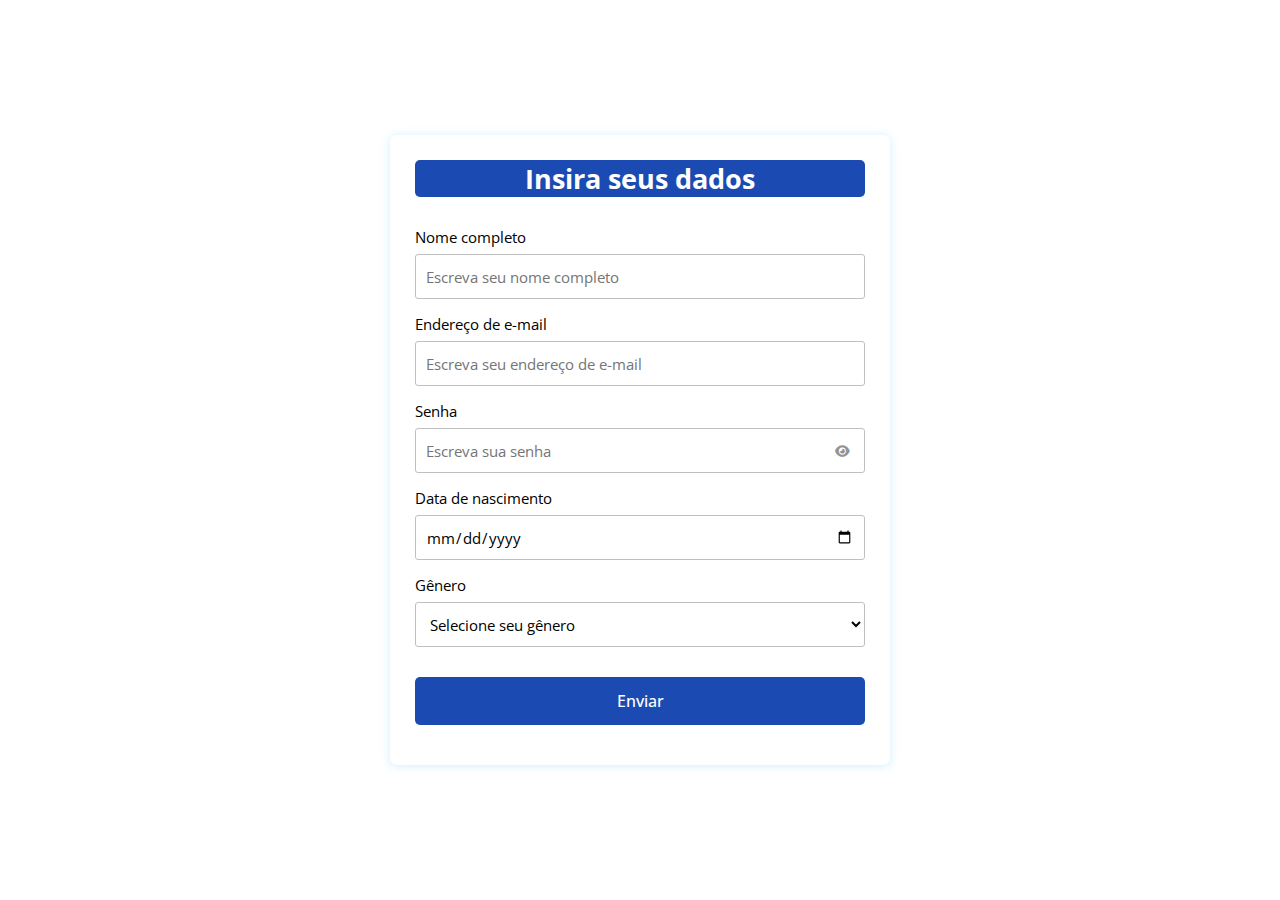
<file: index.html>
<!DOCTYPE html>
<html lang="en">

<head>
  <meta charset="UTF-8">
  <meta name="viewport" content="width=device-width, initial-scale=1.0">
  <title>Formulário de login</title>
  <link rel="stylesheet" href="assets/css/style.css">
  <link rel="stylesheet" href="https://cdnjs.cloudflare.com/ajax/libs/font-awesome/6.2.1/css/all.min.css" />
</head>

<body>
  <form action="thank-you.html">
    <h2>Insira seus dados</h2>
    <div class="form-group fullname">
      <label for="fullname">Nome completo</label>
      <input type="text" id="fullname" placeholder="Escreva seu nome completo">
    </div>

    <div class="form-group email">
      <label for="email">Endereço de e-mail</label>
      <input type="text" id="email" placeholder="Escreva seu endereço de e-mail">
    </div>

    <div class="form-group password">
      <label for="password">Senha</label>
      <input type="password" id="password" placeholder="Escreva sua senha">
      <i id="pass-toggle-btn" class="fa-solid fa-eye"></i>
    </div>

    <div class="form-group date">
      <label for="date">Data de nascimento</label>
      <input type="date" id="date" placeholder="Selecione sua data">
    </div>

    <div class="form-group gender">
      <label for="gender">Gênero</label>
      <select id="gender">
        <option value="" selected disabled>Selecione seu gênero</option>
        <option value="Male">Masculino</option>
        <option value="Female">Feminino</option>
        <option value="Other">Outro</option>
      </select>
    </div>

    <div class="form-group submit-btn">
      <input type="submit" value="Enviar">
    </div>
  </form>

  <script src="assets/js/script.js"></script>
</body>

</html>
</file>
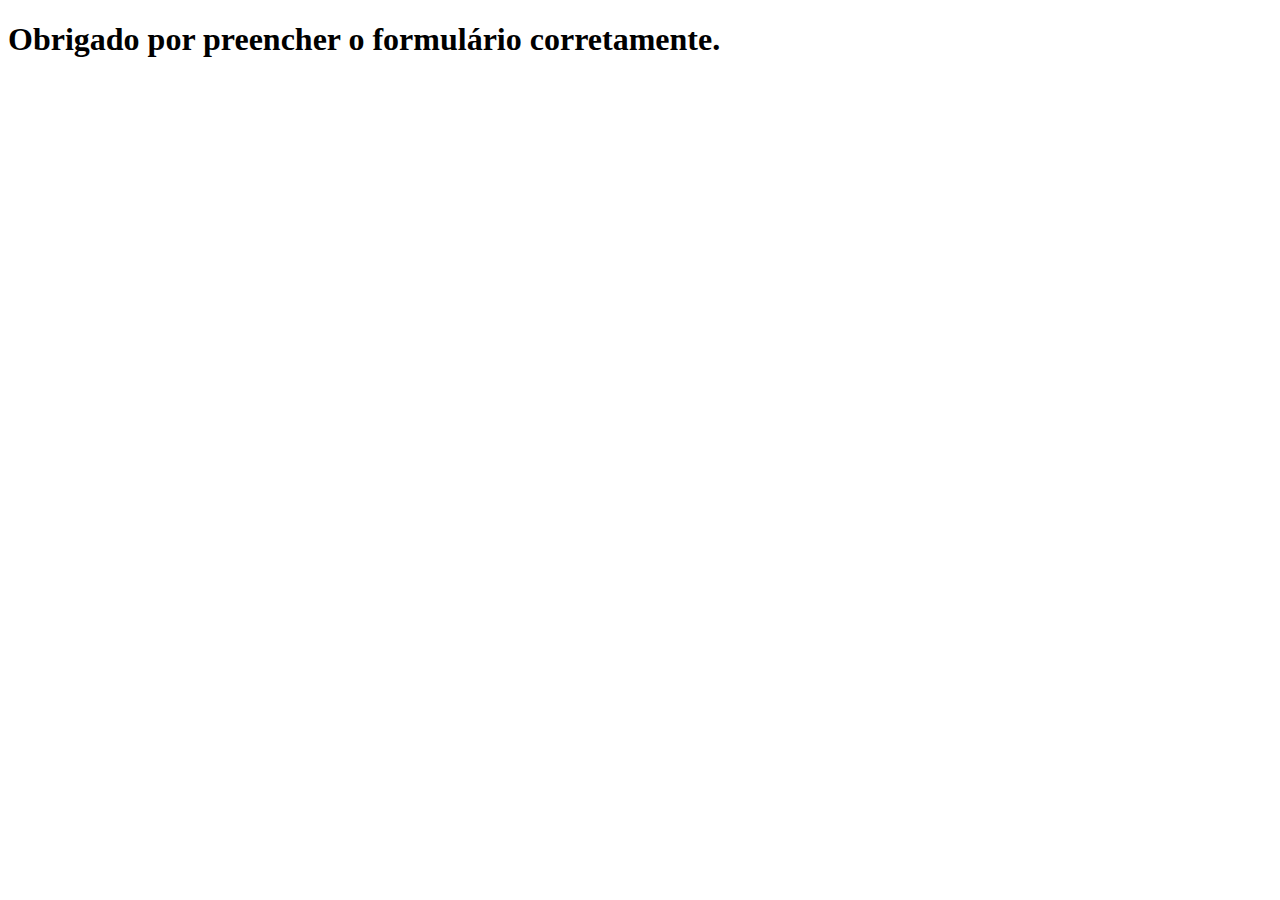
<file: thank-you.html>
<!DOCTYPE html>
<html lang="en">

<head>
    <meta charset="UTF-8">
    <meta name="viewport" content="width=device-width, initial-scale=1.0">
    <title>Página de agradecimento</title>
</head>

<body>
    <h1>Obrigado por preencher o formulário corretamente.</h1>
</body>

</html>
</file>
<file: assets/css/style.css>
@import url('https://fonts.googleapis.com/css2?family=Open+Sans:wght@400;500;600;700&display=swap');

* {
  margin: 0;
  padding: 0;
  box-sizing: border-box;
  font-family: 'Open Sans', sans-serif;
  -webkit-font-smoothing: antialiased;
  -moz-osx-font-smoothing: grayscale;
}

body {
  display: flex;
  align-items: center;
  justify-content: center;
  padding: 0 10px;
  min-height: 100vh;
  background: #ffffff;
}

form {
  padding: 25px;
  background: #fff;
  max-width: 500px;
  width: 100%;
  border-radius: 7px;
  box-shadow: 0px 1px 9px 1px rgba(60, 193, 255, 0.205);
}

form h2 {
  font-size: 27px;
  text-align: center;
  margin: 0px 0 30px;
  background-color: #1b4bb2;
  color: #ffffff;
  border-radius: 5px;
}

form .form-group {
  margin-bottom: 15px;
  position: relative;
}

form label {
  display: block;
  font-size: 15px;
  margin-bottom: 7px;
}

form input,
form select {
  height: 45px;
  padding: 10px;
  width: 100%;
  font-size: 15px;
  outline: none;
  background: #fff;
  border-radius: 3px;
  border: 1px solid #bfbfbf;
}

form input:focus,
form select:focus {
  border-color: #9a9a9a;
}

form input.error,
form select.error {
  border-color: #f91919;
  background: #f9f0f1;
}

form small {
  font-size: 14px;
  margin-top: 5px;
  display: block;
  color: #f91919;
}

form .password i {
  position: absolute;
  right: 0px;
  height: 45px;
  top: 28px;
  font-size: 13px;
  line-height: 45px;
  width: 45px;
  cursor: pointer;
  color: #939393;
  text-align: center;
}

.submit-btn {
  margin-top: 30px;
}

.submit-btn input {
  color: white;
  border: none;
  height: auto;
  font-size: 16px;
  padding: 13px 0;
  border-radius: 5px;
  cursor: pointer;
  font-weight: 500;
  text-align: center;
  background: #1b4bb2;
  transition: 0.2s ease;
}

.submit-btn input:hover {
  background: #211bba;
}
</file>
